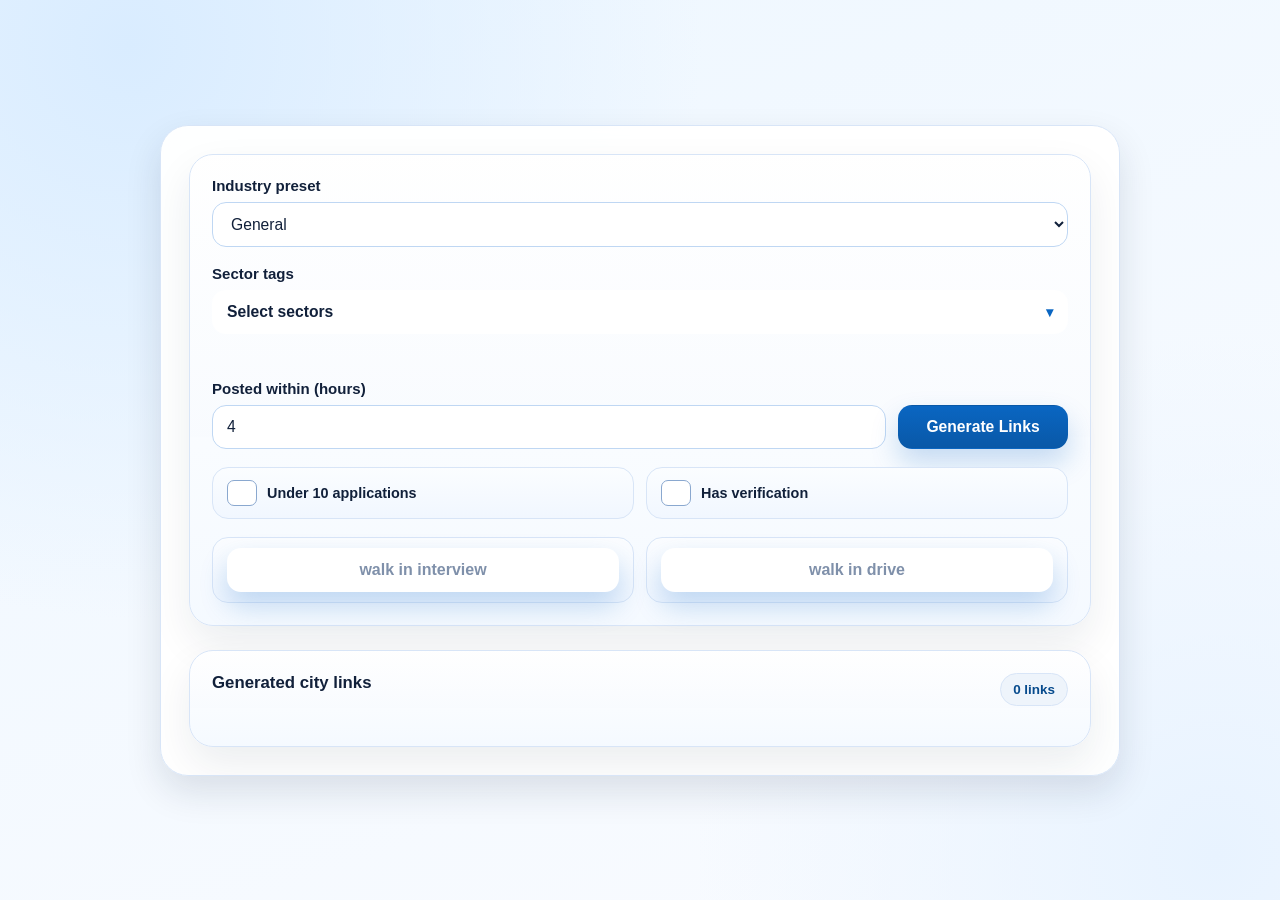
<file: index.html>
<!DOCTYPE html>
<html lang="en">

<head>
    <meta charset="UTF-8">
    <meta name="viewport" content="width=device-width, initial-scale=1.0">
    <title>LinkedIn Search Builder</title>
    <link rel="stylesheet" href="style.css"></head>

<body>
    <main class="panel">
        <section class="content">
            <form id="searchForm">
                <div class="field">
                    <label for="industry">Industry preset</label>
                    <select name="industry" id="industry">
                        <option value="General" selected>General</option>
                        <option value="Banking & Financial Services">Banking & Financial Services</option>
                        <option value="Fintech & Payments">Fintech & Payments</option>
                        <option value="IT & Technology Services">IT & Technology Services</option>
                        <option value="Global Tech & Product (Big Tech)">Global Tech & Product (Big Tech)</option>
                        <option value="E-commerce & Retail Tech">E-commerce & Retail Tech</option>
                        <option value="Telecom & Connectivity">Telecom & Connectivity</option>
                        <option value="Healthcare & Pharmaceuticals">Healthcare & Pharmaceuticals</option>
                        <option value="FMCG / Consumer Goods">FMCG / Consumer Goods</option>
                        <option value="Logistics & Transportation">Logistics & Transportation</option>
                        <option value="Analytics, Data Platforms & Growing Startups">Analytics, Data Platforms & Growing
                            Startups</option>
                    </select>
                </div>

                <div class="field">
                    <label for="sectorToggle">Sector tags</label>
                    <div class="dropdown" id="sectorDropdownWrapper">
                        <button type="button" class="dropdown-btn" id="sectorToggle" aria-expanded="false"
                            aria-controls="sectorDropdown">
                            <span id="sectorSummary">Select sectors</span>
                        </button>

                        <div class="dropdown-content" id="sectorDropdown">
                            <label><input type="checkbox" value="8" data-label="Telecommunications">
                                Telecommunications</label>
                            <label><input type="checkbox" value="96" data-label="IT Services and IT Consulting"> IT
                                Services and IT Consulting</label>
                            <label><input type="checkbox" value="4" data-label="Software Development"> Software
                                Development</label>
                            <label><input type="checkbox" value="6" data-label="Technology, Information and Internet">
                                Technology, Information and Internet</label>
                            <label><input type="checkbox" value="43" data-label="Financial Services"> Financial
                                Services</label>
                            <label><input type="checkbox" value="11" data-label="Business Consulting and Services">
                                Business Consulting and Services</label>
                            <label><input type="checkbox" value="84" data-label="Information Services"> Information
                                Services</label>
                            <label><input type="checkbox" value="41" data-label="Banking"> Banking</label>
                            <label><input type="checkbox" value="14" data-label="Hospitals and Health Care"> Hospitals
                                and Health Care</label>
                            <label><input type="checkbox" value="15" data-label="Pharmaceutical Manufacturing">
                                Pharmaceutical Manufacturing</label>
                            <label><input type="checkbox" value="1810" data-label="Professional Services"> Professional
                                Services</label>
                            <label><input type="checkbox" value="17" data-label="Medical Equipment Manufacturing">
                                Medical Equipment Manufacturing</label>
                            <label><input type="checkbox" value="25" data-label="Manufacturing"> Manufacturing</label>
                            <label><input type="checkbox" value="116"
                                    data-label="Transportation, Logistics, Supply Chain and Storage"> Transportation,
                                Logistics, Supply Chain and Storage</label>
                            <label><input type="checkbox" value="132" data-label="E-Learning Providers"> E-Learning
                                Providers</label>
                            <label><input type="checkbox" value="34" data-label="Food and Beverage Services"> Food and
                                Beverage Services</label>
                            <label><input type="checkbox" value="28" data-label="Entertainment Providers"> Entertainment
                                Providers</label>
                            <label><input type="checkbox" value="1923" data-label="Executive Search Services"> Executive
                                Search Services</label>
                        </div>
                    </div>
                    <div class="selected-sectors" id="selectedSectors" aria-live="polite"></div>
                </div>

                <div class="inline">
                    <div class="field">
                        <label for="hours">Posted within (hours)</label>
                        <input type="number" name="hours" id="hours" min="1" max="168" step="1" value="4" required>
                    </div>

                    <button type="submit">Generate Links</button>
                </div>

                <div class="inline compact">
                    <div class="check-field">
                        <input type="checkbox" name="under10" id="under10">
                        <label for="under10">Under 10 applications</label>
                    </div>

                    <div class="check-field">
                        <input type="checkbox" name="hasVerification" id="hasVerification">
                        <label for="hasVerification">Has verification</label>
                    </div>
                </div>

                <div class="inline compact">
                    <div class="check-field">
                        <a href="https://www.linkedin.com/search/results/content/?keywords=%22walk%20in%20interview%22%20%22Data%20Engineer%22%20Bangalore&origin=CLUSTER_EXPANSION&datePosted=%5B%22past-24h%22%5D"
                            target="_blank">walk in interview</a>
                    </div>

                    <div class="check-field">
                        <a href="https://www.linkedin.com/search/results/content/?keywords=%22walk-in%20drive%22%20%22Data%20Engineer%22%20Bangalore&origin=CLUSTER_EXPANSION&datePosted=%5B%22past-24h%22%5D"
                            target="_blank">walk in drive</a>
                    </div>
                </div>
            </form>

            <section class="result" id="result">
                <div class="result-head">
                    <div>
                        <h2>Generated city links</h2>
                    </div>
                    <div class="result-count" id="resultCount">0 links</div>
                </div>

                <ul id="resultList"></ul>
            </section>
        </section>
    </main>

    <script src="script.js"></script>
</body>

</html>
</file>
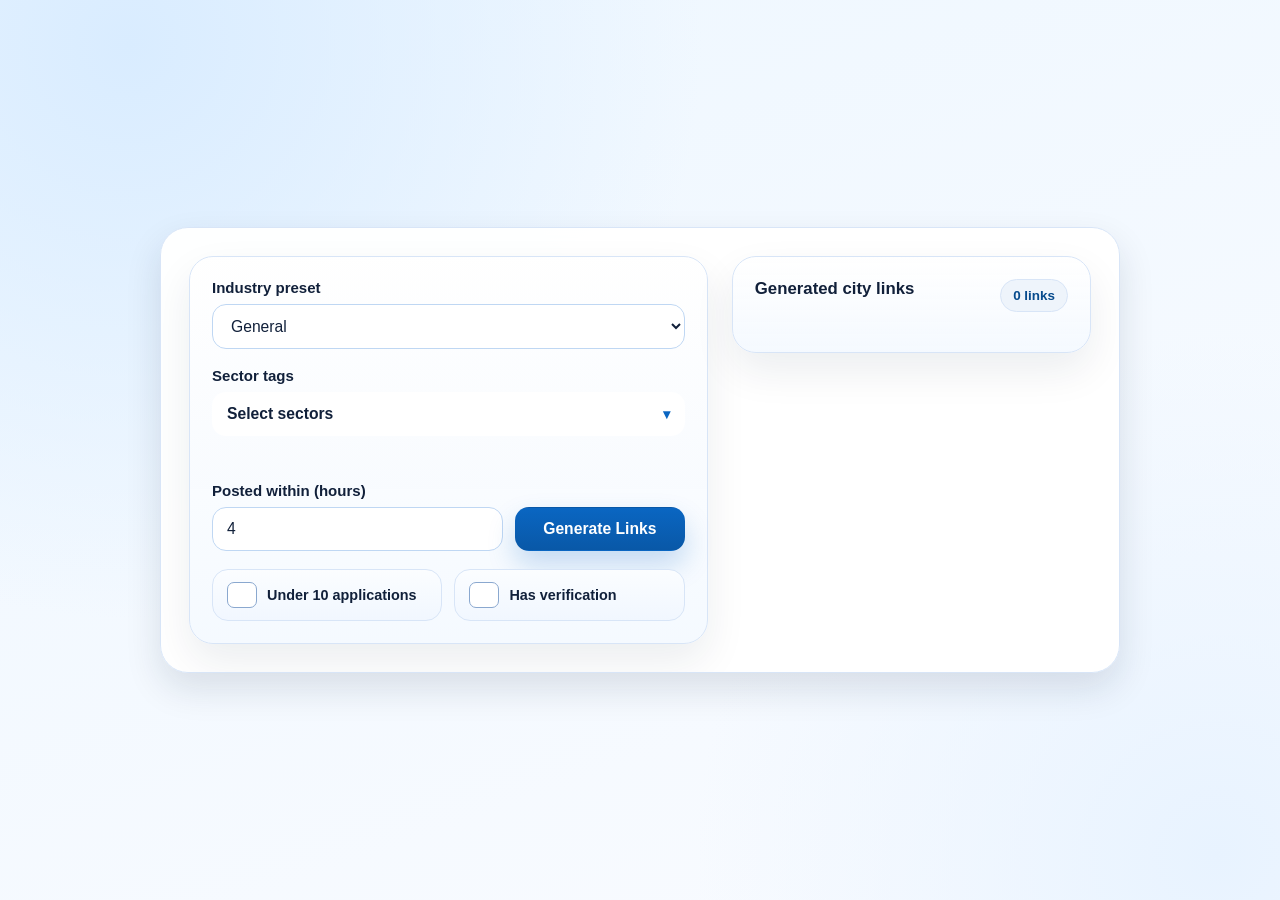
<file: linkedin_search.html>
<!DOCTYPE html>
<html lang="en">

<head>
    <meta charset="UTF-8">
    <meta name="viewport" content="width=device-width, initial-scale=1.0">
    <title>LinkedIn Search Builder</title>
    <style>
        :root {
            --bg-top: #eef7ff;
            --bg-bottom: #f9fbff;
            --card: rgba(255, 255, 255, 0.95);
            --card-strong: #ffffff;
            --text-main: #11203a;
            --text-soft: #4b6284;
            --accent: #0a66c2;
            --accent-dark: #074b8d;
            --border: #d8e5f7;
            --border-strong: #bfd7f3;
            --focus: #7ab4ff;
            --muted: #eef4fb;
            --shadow: 0 16px 36px rgba(17, 32, 58, 0.12);
            --shadow-soft: 0 18px 40px rgba(17, 32, 58, 0.08);
        }

        * {
            box-sizing: border-box;
        }

        body {
            margin: 0;
            min-height: 100vh;
            font-family: "Sora", "Segoe UI", Tahoma, Geneva, Verdana, sans-serif;
            color: var(--text-main);
            background:
                radial-gradient(circle at 10% 5%, #d9ecff 0%, transparent 40%),
                radial-gradient(circle at 95% 95%, #e8f3ff 0%, transparent 35%),
                linear-gradient(160deg, var(--bg-top), var(--bg-bottom));
            display: grid;
            place-items: center;
            padding: 24px;
        }

        .panel {
            width: min(100%, 960px);
            background: var(--card);
            border: 1px solid var(--border);
            border-radius: 28px;
            box-shadow: var(--shadow);
            backdrop-filter: blur(18px);
            overflow: hidden;
            animation: reveal 420ms ease;
        }

        @keyframes reveal {
            from {
                opacity: 0;
                transform: translateY(16px);
            }

            to {
                opacity: 1;
                transform: translateY(0);
            }
        }

        .hero,
        .content {
            display: grid;
            grid-template-columns: minmax(0, 1.3fr) minmax(300px, 0.9fr);
            gap: 24px;
            padding: 28px 28px 0;
        }

        .content {
            padding-bottom: 28px;
            align-items: start;
        }

        .eyebrow {
            display: inline-flex;
            align-items: center;
            gap: 8px;
            margin-bottom: 14px;
            padding: 8px 12px;
            border-radius: 999px;
            background: linear-gradient(180deg, #f6fbff, #e9f3ff);
            border: 1px solid var(--border);
            color: var(--accent-dark);
            font-size: 0.8rem;
            font-weight: 700;
            text-transform: uppercase;
            letter-spacing: 0.08em;
        }

        h1 {
            margin: 0 0 10px;
            font-size: clamp(2rem, 3vw, 3rem);
            line-height: 1.02;
            letter-spacing: -0.04em;
        }

        .sub {
            margin: 0;
            color: var(--text-soft);
            line-height: 1.55;
            max-width: 58ch;
        }

        .hero-card,
        form,
        .result {
            border: 1px solid var(--border);
            border-radius: 24px;
            background: linear-gradient(180deg, rgba(255, 255, 255, 0.98), rgba(244, 249, 255, 0.95));
            box-shadow: var(--shadow-soft);
        }

        .hero-card,
        .result,
        form {
            padding: 22px;
        }

        .hero-card h2,
        .result-head h2 {
            margin: 0 0 10px;
            font-size: 1.05rem;
        }

        .hero-card p,
        .helper,
        .result-head p {
            margin: 0;
            color: var(--text-soft);
            font-size: 0.92rem;
            line-height: 1.55;
        }

        .metrics {
            margin-top: 18px;
            display: grid;
            grid-template-columns: repeat(3, minmax(0, 1fr));
            gap: 10px;
        }

        .metric {
            padding: 12px;
            border-radius: 16px;
            border: 1px solid var(--border);
            background: var(--card-strong);
        }

        .metric strong {
            display: block;
            margin-bottom: 4px;
            font-size: 1rem;
        }

        .metric span {
            color: var(--text-soft);
            font-size: 0.82rem;
        }

        form {
            display: grid;
            gap: 18px;
        }

        .field {
            display: grid;
            gap: 8px;
        }

        label {
            font-size: 0.94rem;
            font-weight: 600;
        }

        select,
        input,
        button {
            width: 100%;
            border-radius: 14px;
            border: 1px solid var(--border-strong);
            padding: 12px 14px;
            font-size: 0.98rem;
            color: var(--text-main);
            background: #fff;
            transition: border-color 180ms ease, box-shadow 180ms ease, transform 180ms ease, opacity 180ms ease;
            font-family: inherit;
        }

        select:focus,
        input:focus,
        button:focus-visible {
            outline: none;
            border-color: var(--focus);
            box-shadow: 0 0 0 3px rgba(122, 180, 255, 0.28);
        }

        select:hover,
        input:hover,
        button:hover {
            transform: translateY(-1px);
        }

        .inline {
            display: grid;
            grid-template-columns: 1fr auto;
            gap: 12px;
            align-items: end;
        }

        .inline.compact {
            grid-template-columns: repeat(2, minmax(0, 1fr));
        }

        .check-field {
            display: flex;
            align-items: center;
            gap: 10px;
            min-height: 52px;
            padding: 10px 14px;
            border: 1px solid var(--border);
            border-radius: 16px;
            background: linear-gradient(180deg, #fbfdff, #f1f7ff);
            transition: border-color 180ms ease, box-shadow 180ms ease, transform 180ms ease;
        }

        .check-field:focus-within {
            border-color: var(--focus);
            box-shadow: 0 0 0 3px rgba(122, 180, 255, 0.2);
            transform: translateY(-1px);
        }

        .check-field label {
            margin: 0;
            font-size: 0.9rem;
            cursor: pointer;
            user-select: none;
        }

        input[type="checkbox"] {
            appearance: none;
            -webkit-appearance: none;
            width: 22px;
            height: 22px;
            margin: 0;
            border: 1.5px solid #8aa8cf;
            border-radius: 7px;
            background: #fff;
            display: grid;
            place-items: center;
            cursor: pointer;
            transition: background 180ms ease, border-color 180ms ease, box-shadow 180ms ease, transform 180ms ease;
            flex-shrink: 0;
        }

        input[type="checkbox"]::before {
            content: "";
            width: 10px;
            height: 6px;
            border-left: 2px solid #fff;
            border-bottom: 2px solid #fff;
            transform: rotate(-45deg) scale(0);
            transform-origin: center;
            transition: transform 160ms ease;
        }

        input[type="checkbox"]:checked {
            background: linear-gradient(180deg, var(--accent), #0958a7);
            border-color: var(--accent);
            box-shadow: 0 8px 16px rgba(10, 102, 194, 0.22);
        }

        input[type="checkbox"]:checked::before {
            transform: rotate(-45deg) scale(1);
        }

        input[type="checkbox"]:focus-visible {
            outline: none;
            box-shadow: 0 0 0 3px rgba(122, 180, 255, 0.28);
        }

        button {
            background: linear-gradient(180deg, var(--accent), #0958a7);
            color: #fff;
            font-weight: 700;
            cursor: pointer;
            border-color: transparent;
            min-width: 170px;
            box-shadow: 0 14px 28px rgba(10, 102, 194, 0.22);
        }

        button:hover {
            background: linear-gradient(180deg, #0b6fd3, var(--accent-dark));
        }

        .dropdown {
            position: relative;
        }

        .dropdown-btn {
            display: flex;
            align-items: center;
            justify-content: space-between;
            gap: 12px;
            text-align: left;
            background: #fff;
            color: var(--text-main);
            box-shadow: none;
            min-width: 0;
        }

        .dropdown-btn::after {
            content: "\25BE";
            color: var(--accent);
            font-size: 0.9rem;
            flex-shrink: 0;
        }

        .dropdown-btn:disabled {
            background: #f5f8fc;
            color: #7f90aa;
            border-color: #dbe6f2;
            cursor: not-allowed;
            transform: none;
            box-shadow: none;
        }

        .dropdown-btn:disabled::after {
            color: #9cb1cc;
        }

        .dropdown-content {
            display: none;
            position: absolute;
            top: calc(100% + 8px);
            left: 0;
            width: 100%;
            max-height: 280px;
            overflow-y: auto;
            padding: 10px;
            border: 1px solid var(--border);
            border-radius: 18px;
            background: rgba(255, 255, 255, 0.98);
            box-shadow: 0 20px 36px rgba(17, 32, 58, 0.14);
            z-index: 10;
        }

        .dropdown.open .dropdown-content {
            display: block;
        }

        .dropdown-content label {
            display: flex;
            align-items: center;
            gap: 10px;
            padding: 10px 12px;
            border-radius: 12px;
            font-size: 0.92rem;
            cursor: pointer;
        }

        .dropdown-content label:hover {
            background: #f2f7ff;
        }

        .dropdown-disabled .dropdown-content {
            display: none;
        }

        .selected-sectors {
            display: flex;
            flex-wrap: wrap;
            gap: 8px;
            min-height: 20px;
        }

        .sector-chip {
            display: inline-flex;
            align-items: center;
            padding: 8px 12px;
            border-radius: 999px;
            border: 1px solid var(--border);
            background: var(--muted);
            color: var(--accent-dark);
            font-size: 0.84rem;
            font-weight: 600;
        }

        .result-head {
            display: flex;
            align-items: flex-start;
            justify-content: space-between;
            gap: 12px;
            margin-bottom: 18px;
        }

        .result-count {
            padding: 8px 12px;
            border-radius: 999px;
            border: 1px solid var(--border);
            background: var(--muted);
            color: var(--accent-dark);
            font-size: 0.84rem;
            font-weight: 700;
            white-space: nowrap;
        }

        .result ul {
            margin: 0;
            padding: 0;
            list-style: none;
            display: grid;
            gap: 10px;
        }

        .result li a {
            display: flex;
            align-items: center;
            justify-content: space-between;
            gap: 12px;
            padding: 14px 16px;
            border: 1px solid var(--border);
            border-radius: 14px;
            background: linear-gradient(180deg, rgba(255, 255, 255, 0.98), rgba(240, 247, 255, 0.96));
            box-shadow: 0 8px 18px rgba(17, 32, 58, 0.06);
            position: relative;
            overflow: hidden;
            color: var(--accent-dark);
            text-decoration: none;
            transition: transform 180ms ease, box-shadow 180ms ease, border-color 180ms ease, color 180ms ease;
        }

        .result li a::before {
            content: "";
            position: absolute;
            inset: 0;
            background: linear-gradient(90deg, rgba(10, 102, 194, 0.06), transparent 45%);
            opacity: 0;
            transition: opacity 180ms ease;
        }

        .result li a::after {
            content: "\2197";
            font-size: 1rem;
            color: var(--accent);
            flex-shrink: 0;
            transition: transform 180ms ease, color 180ms ease;
        }

        .result li a:hover,
        .result li a:focus-visible {
            transform: translateY(-2px);
            border-color: #b5d2f7;
            box-shadow: 0 14px 26px rgba(10, 102, 194, 0.14);
            color: var(--accent);
            outline: none;
        }

        .result li a:hover::before,
        .result li a:focus-visible::before {
            opacity: 1;
        }

        .result li a:hover::after,
        .result li a:focus-visible::after {
            transform: translate(2px, -2px);
            color: var(--accent-dark);
        }

        .result-copy {
            margin-top: 16px;
            width: 100%;
            min-width: 0;
            background: #fff;
            color: var(--accent-dark);
            border: 1px solid var(--border-strong);
            box-shadow: none;
        }

        .result-copy:hover {
            background: #f4f9ff;
        }

        .result-copy:disabled {
            opacity: 0.6;
            cursor: not-allowed;
            transform: none;
        }

        .sr-only {
            position: absolute;
            width: 1px;
            height: 1px;
            padding: 0;
            margin: -1px;
            overflow: hidden;
            clip: rect(0, 0, 0, 0);
            white-space: nowrap;
            border: 0;
        }

        @media (max-width: 860px) {
            .hero,
            .content {
                grid-template-columns: 1fr;
            }
        }

        @media (max-width: 620px) {
            body {
                padding: 16px;
            }

            .panel {
                border-radius: 20px;
            }

            .hero,
            .content {
                padding-left: 18px;
                padding-right: 18px;
            }

            .hero {
                padding-top: 20px;
            }

            form,
            .hero-card,
            .result {
                padding: 18px;
                border-radius: 18px;
            }

            .inline,
            .inline.compact,
            .metrics {
                grid-template-columns: 1fr;
            }

            button {
                min-width: 0;
            }

            .result-head {
                flex-direction: column;
            }
        }
    </style>
</head>

<body>
    <main class="panel">
        <section class="content">
            <form id="searchForm">
                <div class="field">
                    <label for="industry">Industry preset</label>
                    <select name="industry" id="industry">
                        <option value="General" selected>General</option>
                        <option value="Banking & Financial Services">Banking & Financial Services</option>
                        <option value="Fintech & Payments">Fintech & Payments</option>
                        <option value="IT & Technology Services">IT & Technology Services</option>
                        <option value="Global Tech & Product (Big Tech)">Global Tech & Product (Big Tech)</option>
                        <option value="E-commerce & Retail Tech">E-commerce & Retail Tech</option>
                        <option value="Telecom & Connectivity">Telecom & Connectivity</option>
                        <option value="Healthcare & Pharmaceuticals">Healthcare & Pharmaceuticals</option>
                        <option value="FMCG / Consumer Goods">FMCG / Consumer Goods</option>
                        <option value="Logistics & Transportation">Logistics & Transportation</option>
                        <option value="Analytics, Data Platforms & Growing Startups">Analytics, Data Platforms & Growing Startups</option>
                    </select>
                </div>

                <div class="field">
                    <label for="sectorToggle">Sector tags</label>
                    <div class="dropdown" id="sectorDropdownWrapper">
                        <button type="button" class="dropdown-btn" id="sectorToggle" aria-expanded="false" aria-controls="sectorDropdown">
                            <span id="sectorSummary">Select sectors</span>
                        </button>

                        <div class="dropdown-content" id="sectorDropdown">
                            <label><input type="checkbox" value="8" data-label="Telecommunications"> Telecommunications</label>
                            <label><input type="checkbox" value="96" data-label="IT Services and IT Consulting"> IT Services and IT Consulting</label>
                            <label><input type="checkbox" value="4" data-label="Software Development"> Software Development</label>
                            <label><input type="checkbox" value="6" data-label="Technology, Information and Internet"> Technology, Information and Internet</label>
                            <label><input type="checkbox" value="43" data-label="Financial Services"> Financial Services</label>
                            <label><input type="checkbox" value="11" data-label="Business Consulting and Services"> Business Consulting and Services</label>
                            <label><input type="checkbox" value="84" data-label="Information Services"> Information Services</label>
                            <label><input type="checkbox" value="41" data-label="Banking"> Banking</label>
                            <label><input type="checkbox" value="14" data-label="Hospitals and Health Care"> Hospitals and Health Care</label>
                            <label><input type="checkbox" value="15" data-label="Pharmaceutical Manufacturing"> Pharmaceutical Manufacturing</label>
                            <label><input type="checkbox" value="1810" data-label="Professional Services"> Professional Services</label>
                            <label><input type="checkbox" value="17" data-label="Medical Equipment Manufacturing"> Medical Equipment Manufacturing</label>
                            <label><input type="checkbox" value="25" data-label="Manufacturing"> Manufacturing</label>
                            <label><input type="checkbox" value="116" data-label="Transportation, Logistics, Supply Chain and Storage"> Transportation, Logistics, Supply Chain and Storage</label>
                            <label><input type="checkbox" value="132" data-label="E-Learning Providers"> E-Learning Providers</label>
                            <label><input type="checkbox" value="34" data-label="Food and Beverage Services"> Food and Beverage Services</label>
                            <label><input type="checkbox" value="28" data-label="Entertainment Providers"> Entertainment Providers</label>
                            <label><input type="checkbox" value="1923" data-label="Executive Search Services"> Executive Search Services</label>
                        </div>
                    </div>
                    <div class="selected-sectors" id="selectedSectors" aria-live="polite"></div>
                </div>

                <div class="inline">
                    <div class="field">
                        <label for="hours">Posted within (hours)</label>
                        <input type="number" name="hours" id="hours" min="1" max="168" step="1" value="4" required>
                    </div>

                    <button type="submit">Generate Links</button>
                </div>

                <div class="inline compact">
                    <div class="check-field">
                        <input type="checkbox" name="under10" id="under10">
                        <label for="under10">Under 10 applications</label>
                    </div>

                    <div class="check-field">
                        <input type="checkbox" name="hasVerification" id="hasVerification">
                        <label for="hasVerification">Has verification</label>
                    </div>
                </div>
            </form>

            <section class="result" id="result">
                <div class="result-head">
                    <div>
                        <h2>Generated city links</h2>
                    </div>
                    <div class="result-count" id="resultCount">0 links</div>
                </div>

                <ul id="resultList"></ul>
            </section>
        </section>
    </main>

    <script>
        const form = document.getElementById("searchForm");
        const industryInput = document.getElementById("industry");
        const hoursInput = document.getElementById("hours");
        const resultList = document.getElementById("resultList");
        const under10Input = document.getElementById("under10");
        const hasVerificationInput = document.getElementById("hasVerification");
        const resultCount = document.getElementById("resultCount");
        const copyButton = document.getElementById("copyButton");
        const copyStatus = document.getElementById("copyStatus");

        const sectorDropdownWrapper = document.getElementById("sectorDropdownWrapper");
        const sectorToggle = document.getElementById("sectorToggle");
        const sectorSummary = document.getElementById("sectorSummary");
        const selectedSectors = document.getElementById("selectedSectors");
        const sectorHint = document.getElementById("sectorHint");
        const sectorCheckboxes = Array.from(document.querySelectorAll("#sectorDropdown input[type='checkbox']"));

        const generalGeoTargets = [
            { label: "Bengaluru", geoId: "105214831" },
            { label: "Bangalore", geoId: "112376381" },
            { label: "Hyderabad", geoId: "105556991" },
            { label: "Chennai", geoId: "106888327" },
            { label: "Pune", geoId: "114806696" }
        ];

        let generatedLinks = [];

        function getSelectedSectorData() {
            return sectorCheckboxes
                .filter((checkbox) => checkbox.checked)
                .map((checkbox) => ({
                    value: checkbox.value,
                    label: checkbox.dataset.label || checkbox.parentElement.textContent.trim()
                }));
        }

        function closeSectorDropdown() {
            sectorDropdownWrapper.classList.remove("open");
            sectorToggle.setAttribute("aria-expanded", "false");
        }

        function updateSectorSummary() {
            const selections = getSelectedSectorData();

            if (selections.length === 0) {
                sectorSummary.textContent = "Select sectors";
                selectedSectors.innerHTML = "";
                return;
            }

            sectorSummary.textContent = selections.length === 1 ? selections[0].label : selections.length + " sectors selected";
            selectedSectors.innerHTML = selections
                .map((sector) => '<span class="sector-chip">' + sector.label + '</span>')
                .join("");
        }

        function clearSectorSelections() {
            sectorCheckboxes.forEach(function (checkbox) {
                checkbox.checked = false;
            });
            updateSectorSummary();
        }

        function setSectorAvailability() {
            const isGeneral = industryInput.value === "General";

            sectorToggle.disabled = !isGeneral;
            sectorDropdownWrapper.classList.toggle("dropdown-disabled", !isGeneral);
            sectorHint.textContent = isGeneral
                ? "Sector filters are active for the General preset."
                : "Sector filters are disabled because this industry preset already applies a company filter.";

            if (!isGeneral) {
                clearSectorSelections();
                closeSectorDropdown();
            }
        }

        function updateLinks() {
            resultList.innerHTML = "";

            const hours = Number(hoursInput.value);
            const industry = industryInput.value;

            if (!Number.isFinite(hours) || hours < 1 || hours > 168) {
                generatedLinks = [];
                resultCount.textContent = "0 links";
                copyButton.disabled = true;
                copyButton.textContent = "Copy first link";
                return;
            }

            let baseUrl = "https://www.linkedin.com/jobs/search/?distance=100&keywords=azure%20data%20engineer&origin=JOB_SEARCH_PAGE_JOB_FILTER&refresh=true";
            baseUrl += "&f_TPR=r" + (hours * 3600);

            if (industry === "General") {
                const sectorValues = getSelectedSectorData().map(function (sector) {
                    return sector.value;
                });

                if (sectorValues.length > 0) {
                    baseUrl += "&f_I=" + sectorValues.join("%2C");
                }
            }

            if (under10Input.checked) {
                baseUrl += "&f_EA=true";
            }

            if (hasVerificationInput.checked) {
                baseUrl += "&f_VJ=true";
            }

            if (industry === "Banking & Financial Services") {
                baseUrl += "&f_C=163379%2C5635%2C5632%2C8888852%2C3797085%2C1123%2C11412006%2C29082158%2C1235%2C21175%2C2603%2C417361%2C10117963%2C1068%2C1067%2C33991104%2C162609%2C92839957%2C33953647%2C164151%2C2967%2C4777%2C68360623";
            } else if (industry === "Fintech & Payments") {
                baseUrl += "&f_C=107766780%2C31237091%2C13183020%2C2267249%2C14485479%2C99914745%2C10813156%2C92862719%2C303524%2C3788927%2C97215080%2C10479149%2C13420511%2C2340144";
            } else if (industry === "IT & Technology Services") {
                baseUrl += "&f_C=76113313%2C3067%2C89835790%2C3586%2C1073%2C1038%2C86813252";
            } else if (industry === "Global Tech & Product (Big Tech)") {
                baseUrl += "&f_C=29078155%2C1028%2C80918929%2C106452776%2C76108196%2C10449749%2C12895978%2C107009595%2C3185%2C1337%2C1480%2C487488%2C10667%2C1586%2C2382910%2C29053421%2C1035%2C1441";
            } else if (industry === "E-commerce & Retail Tech") {
                baseUrl += "&f_C=105938688%2C93383533%2C422813%2C9252341%2C2100709%2C76108196%2C106452776%2C80918929%2C8848940%2C107602587%2C10037698%2C109903136%2C361348%2C321062%2C1353";
            } else if (industry === "Telecom & Connectivity") {
                baseUrl += "&f_C=13652663%2C13361480%2C82860777%2C96630155%2C101308841";
            } else if (industry === "Healthcare & Pharmaceuticals") {
                baseUrl += "&f_C=1663%2C1402010%2C3102%2C28729631%2C1406%2C1043%2C106953064%2C1331952%2C157241%2C28059362%2C28423178%2C29076088%2C41469609%2C5470755%2C607957";
            } else if (industry === "FMCG / Consumer Goods") {
                baseUrl += "&f_C=78028413%2C16271%2C102418423%2C1116%2C1248%2C1393";
            } else if (industry === "Logistics & Transportation") {
                baseUrl += "&f_C=1214%2C479080%2C2312777%2C347965";
            } else if (industry === "Analytics, Data Platforms & Growing Startups") {
                baseUrl += "&f_C=3139796%2C18482523%2C1785481%2C82592055%2C18734010%2C105990038%2C10448588%2C613819%2C3618960%2C18966049%2C5208967";
            }

            generatedLinks = generalGeoTargets.map(function (target) {
                return {
                    label: target.label,
                    url: baseUrl + "&geoId=" + target.geoId
                };
            });

            generatedLinks.forEach(function (entry) {
                const li = document.createElement("li");
                const link = document.createElement("a");

                link.href = entry.url;
                link.textContent = entry.label;
                link.target = "_blank";
                link.rel = "noreferrer";

                li.appendChild(link);
                resultList.appendChild(li);
            });

            resultCount.textContent = generatedLinks.length + " links";
            copyButton.disabled = generatedLinks.length === 0;
            copyButton.textContent = "Copy first link";
        }

        form.addEventListener("submit", function (event) {
            event.preventDefault();
            updateLinks();
        });

        sectorToggle.addEventListener("click", function () {
            if (sectorToggle.disabled) {
                return;
            }

            const isOpen = sectorDropdownWrapper.classList.toggle("open");
            sectorToggle.setAttribute("aria-expanded", String(isOpen));
        });

        sectorCheckboxes.forEach(function (checkbox) {
            checkbox.addEventListener("change", function () {
                updateSectorSummary();
                updateLinks();
            });
        });

        document.addEventListener("click", function (event) {
            if (!sectorDropdownWrapper.contains(event.target)) {
                closeSectorDropdown();
            }
        });

        industryInput.addEventListener("change", function () {
            setSectorAvailability();
            updateLinks();
        });

        hoursInput.addEventListener("input", updateLinks);
        under10Input.addEventListener("change", updateLinks);
        hasVerificationInput.addEventListener("change", updateLinks);

        copyButton.addEventListener("click", async function () {
            if (generatedLinks.length === 0 || !navigator.clipboard) {
                return;
            }

            try {
                await navigator.clipboard.writeText(generatedLinks[0].url);
                copyButton.textContent = "Copied first link";
                copyStatus.textContent = "First generated link copied to clipboard.";
            } catch (error) {
                copyStatus.textContent = "Clipboard copy failed.";
            }
        });

        setSectorAvailability();
        updateSectorSummary();
        updateLinks();
    </script>
</body>

</html>
</file>
<file: style.css>
:root {
    --bg-top: #eef7ff;
    --bg-bottom: #f9fbff;
    --card: rgba(255, 255, 255, 0.95);
    --card-strong: #ffffff;
    --text-main: #11203a;
    --text-soft: #4b6284;
    --accent: #0a66c2;
    --accent-dark: #074b8d;
    --border: #d8e5f7;
    --border-strong: #bfd7f3;
    --focus: #7ab4ff;
    --muted: #eef4fb;
    --shadow: 0 16px 36px rgba(17, 32, 58, 0.12);
    --shadow-soft: 0 18px 40px rgba(17, 32, 58, 0.08);
}

* {
    box-sizing: border-box;
}

body {
    margin: 0;
    min-height: 100vh;
    font-family: "Sora", "Segoe UI", Tahoma, Geneva, Verdana, sans-serif;
    color: var(--text-main);
    background:
        radial-gradient(circle at 10% 5%, #d9ecff 0%, transparent 40%),
        radial-gradient(circle at 95% 95%, #e8f3ff 0%, transparent 35%),
        linear-gradient(160deg, var(--bg-top), var(--bg-bottom));
    display: grid;
    place-items: center;
    padding: 24px;
}

.panel {
    width: min(100%, 960px);
    background: var(--card);
    border: 1px solid var(--border);
    border-radius: 28px;
    box-shadow: var(--shadow);
    backdrop-filter: blur(18px);
    overflow: hidden;
    animation: reveal 420ms ease;
}

@keyframes reveal {
    from {
        opacity: 0;
        transform: translateY(16px);
    }

    to {
        opacity: 1;
        transform: translateY(0);
    }
}

.hero,
.content {
    display: grid;
    grid-template-columns: 1fr;
    gap: 24px;
    padding: 28px 28px 0;
}

.content {
    padding-bottom: 28px;
    align-items: start;
}

.eyebrow {
    display: inline-flex;
    align-items: center;
    gap: 8px;
    margin-bottom: 14px;
    padding: 8px 12px;
    border-radius: 999px;
    background: linear-gradient(180deg, #f6fbff, #e9f3ff);
    border: 1px solid var(--border);
    color: var(--accent-dark);
    font-size: 0.8rem;
    font-weight: 700;
    text-transform: uppercase;
    letter-spacing: 0.08em;
}

h1 {
    margin: 0 0 10px;
    font-size: clamp(2rem, 3vw, 3rem);
    line-height: 1.02;
    letter-spacing: -0.04em;
}

.sub {
    margin: 0;
    color: var(--text-soft);
    line-height: 1.55;
    max-width: 58ch;
}

.hero-card,
form,
.result {
    border: 1px solid var(--border);
    border-radius: 24px;
    background: linear-gradient(180deg, rgba(255, 255, 255, 0.98), rgba(244, 249, 255, 0.95));
    box-shadow: var(--shadow-soft);
}

.hero-card,
.result,
form {
    padding: 22px;
}

.hero-card h2,
.result-head h2 {
    margin: 0 0 10px;
    font-size: 1.05rem;
}

.hero-card p,
.helper,
.result-head p {
    margin: 0;
    color: var(--text-soft);
    font-size: 0.92rem;
    line-height: 1.55;
}

.metrics {
    margin-top: 18px;
    display: grid;
    grid-template-columns: repeat(3, minmax(0, 1fr));
    gap: 10px;
}

.metric {
    padding: 12px;
    border-radius: 16px;
    border: 1px solid var(--border);
    background: var(--card-strong);
}

.metric strong {
    display: block;
    margin-bottom: 4px;
    font-size: 1rem;
}

.metric span {
    color: var(--text-soft);
    font-size: 0.82rem;
}

form {
    display: grid;
    gap: 18px;
}

.field {
    display: grid;
    gap: 8px;
}

label {
    font-size: 0.94rem;
    font-weight: 600;
}

select,
input,
button {
    width: 100%;
    border-radius: 14px;
    border: 1px solid var(--border-strong);
    padding: 12px 14px;
    font-size: 0.98rem;
    color: var(--text-main);
    background: #fff;
    transition: border-color 180ms ease, box-shadow 180ms ease, transform 180ms ease, opacity 180ms ease;
    font-family: inherit;
}

select:focus,
input:focus,
button:focus-visible {
    outline: none;
    border-color: var(--focus);
    box-shadow: 0 0 0 3px rgba(122, 180, 255, 0.28);
}

select:hover,
input:hover,
button:hover {
    transform: translateY(-1px);
}

.inline {
    display: grid;
    grid-template-columns: 1fr auto;
    gap: 12px;
    align-items: end;
}

.inline.compact {
    grid-template-columns: repeat(2, minmax(0, 1fr));
}

.check-field {
    display: flex;
    align-items: center;
    gap: 10px;
    min-height: 52px;
    padding: 10px 14px;
    border: 1px solid var(--border);
    border-radius: 16px;
    background: linear-gradient(180deg, #fbfdff, #f1f7ff);
    transition: border-color 180ms ease, box-shadow 180ms ease, transform 180ms ease;
}

.check-field:focus-within {
    border-color: var(--focus);
    box-shadow: 0 0 0 3px rgba(122, 180, 255, 0.2);
    transform: translateY(-1px);
}

.check-field label {
    margin: 0;
    font-size: 0.9rem;
    cursor: pointer;
    user-select: none;
}

.check-field a {
    display: inline-flex;
    align-items: center;
    justify-content: center;
    width: 100%;
    padding: 12px 14px;
    background: #fff;
    color: #7f90aa;
    font-weight: 700;
    cursor: pointer;
    text-decoration: none;
    border: 1px solid transparent;
    border-radius: 14px;
    min-width: 170px;
    box-shadow: 0 14px 28px rgba(10, 102, 194, 0.22);
}

.check-field a:hover,
.check-field a:focus-visible {
    color: var(--accent);
    border-color: var(--focus);
    outline: none;
    transform: translateY(-1px);
}

input[type="checkbox"] {
    appearance: none;
    -webkit-appearance: none;
    width: 22px;
    height: 22px;
    margin: 0;
    border: 1.5px solid #8aa8cf;
    border-radius: 7px;
    background: #fff;
    display: grid;
    place-items: center;
    cursor: pointer;
    transition: background 180ms ease, border-color 180ms ease, box-shadow 180ms ease, transform 180ms ease;
    flex-shrink: 0;
}

input[type="checkbox"]::before {
    content: "";
    width: 10px;
    height: 6px;
    border-left: 2px solid #fff;
    border-bottom: 2px solid #fff;
    transform: rotate(-45deg) scale(0);
    transform-origin: center;
    transition: transform 160ms ease;
}

input[type="checkbox"]:checked {
    background: linear-gradient(180deg, var(--accent), #0958a7);
    border-color: var(--accent);
    box-shadow: 0 8px 16px rgba(10, 102, 194, 0.22);
}

input[type="checkbox"]:checked::before {
    transform: rotate(-45deg) scale(1);
}

input[type="checkbox"]:focus-visible {
    outline: none;
    box-shadow: 0 0 0 3px rgba(122, 180, 255, 0.28);
}

button {
    background: linear-gradient(180deg, var(--accent), #0958a7);
    color: #fff;
    font-weight: 700;
    cursor: pointer;
    border-color: transparent;
    min-width: 170px;
    box-shadow: 0 14px 28px rgba(10, 102, 194, 0.22);
}

button:hover {
    background: linear-gradient(180deg, #0b6fd3, var(--accent-dark));
}

.dropdown {
    position: relative;
}

.dropdown-btn {
    display: flex;
    align-items: center;
    justify-content: space-between;
    gap: 12px;
    text-align: left;
    background: #fff;
    color: var(--text-main);
    box-shadow: none;
    min-width: 0;
}

.dropdown-btn::after {
    content: "\25BE";
    color: var(--accent);
    font-size: 0.9rem;
    flex-shrink: 0;
}

.dropdown-btn:disabled {
    background: #f5f8fc;
    color: #7f90aa;
    border-color: #dbe6f2;
    cursor: not-allowed;
    transform: none;
    box-shadow: none;
}

.dropdown-btn:disabled::after {
    color: #9cb1cc;
}

.dropdown-content {
    display: none;
    position: absolute;
    top: calc(100% + 8px);
    left: 0;
    width: 100%;
    max-height: 280px;
    overflow-y: auto;
    padding: 10px;
    border: 1px solid var(--border);
    border-radius: 18px;
    background: rgba(255, 255, 255, 0.98);
    box-shadow: 0 20px 36px rgba(17, 32, 58, 0.14);
    z-index: 10;
}

.dropdown.open .dropdown-content {
    display: block;
}

.dropdown-content label {
    display: flex;
    align-items: center;
    gap: 10px;
    padding: 10px 12px;
    border-radius: 12px;
    font-size: 0.92rem;
    cursor: pointer;
}

.dropdown-content label:hover {
    background: #f2f7ff;
}

.dropdown-disabled .dropdown-content {
    display: none;
}

.selected-sectors {
    display: flex;
    flex-wrap: wrap;
    gap: 8px;
    min-height: 20px;
}

.sector-chip {
    display: inline-flex;
    align-items: center;
    padding: 8px 12px;
    border-radius: 999px;
    border: 1px solid var(--border);
    background: var(--muted);
    color: var(--accent-dark);
    font-size: 0.84rem;
    font-weight: 600;
}

.result-head {
    display: flex;
    align-items: flex-start;
    justify-content: space-between;
    gap: 12px;
    margin-bottom: 18px;
}

.result-count {
    padding: 8px 12px;
    border-radius: 999px;
    border: 1px solid var(--border);
    background: var(--muted);
    color: var(--accent-dark);
    font-size: 0.84rem;
    font-weight: 700;
    white-space: nowrap;
}

.result ul {
    margin: 0;
    padding: 0;
    list-style: none;
    display: grid;
    gap: 10px;
}

.result li a {
    display: flex;
    align-items: center;
    justify-content: space-between;
    gap: 12px;
    padding: 14px 16px;
    border: 1px solid var(--border);
    border-radius: 14px;
    background: linear-gradient(180deg, rgba(255, 255, 255, 0.98), rgba(240, 247, 255, 0.96));
    box-shadow: 0 8px 18px rgba(17, 32, 58, 0.06);
    position: relative;
    overflow: hidden;
    color: var(--accent-dark);
    text-decoration: none;
    transition: transform 180ms ease, box-shadow 180ms ease, border-color 180ms ease, color 180ms ease;
}

.result li a::before {
    content: "";
    position: absolute;
    inset: 0;
    background: linear-gradient(90deg, rgba(10, 102, 194, 0.06), transparent 45%);
    opacity: 0;
    transition: opacity 180ms ease;
}

.result li a::after {
    content: "\2197";
    font-size: 1rem;
    color: var(--accent);
    flex-shrink: 0;
    transition: transform 180ms ease, color 180ms ease;
}

.result li a:hover,
.result li a:focus-visible {
    transform: translateY(-2px);
    border-color: #b5d2f7;
    box-shadow: 0 14px 26px rgba(10, 102, 194, 0.14);
    color: var(--accent);
    outline: none;
}

.result li a:hover::before,
.result li a:focus-visible::before {
    opacity: 1;
}

.result li a:hover::after,
.result li a:focus-visible::after {
    transform: translate(2px, -2px);
    color: var(--accent-dark);
}

.result-copy {
    margin-top: 16px;
    width: 100%;
    min-width: 0;
    background: #fff;
    color: var(--accent-dark);
    border: 1px solid var(--border-strong);
    box-shadow: none;
}

.result-copy:hover {
    background: #f4f9ff;
}

.result-copy:disabled {
    opacity: 0.6;
    cursor: not-allowed;
    transform: none;
}

.sr-only {
    position: absolute;
    width: 1px;
    height: 1px;
    padding: 0;
    margin: -1px;
    overflow: hidden;
    clip: rect(0, 0, 0, 0);
    white-space: nowrap;
    border: 0;
}

@media (max-width: 860px) {

    .hero,
    .content {
        grid-template-columns: 1fr;
    }
}

@media (max-width: 620px) {
    body {
        padding: 16px;
    }

    .panel {
        border-radius: 20px;
    }

    .hero,
    .content {
        padding-left: 18px;
        padding-right: 18px;
    }

    .hero {
        padding-top: 20px;
    }

    form,
    .hero-card,
    .result {
        padding: 18px;
        border-radius: 18px;
    }

    .inline,
    .inline.compact,
    .metrics {
        grid-template-columns: 1fr;
    }

    button {
        min-width: 0;
    }

    .result-head {
        flex-direction: column;
    }
}
</file>
